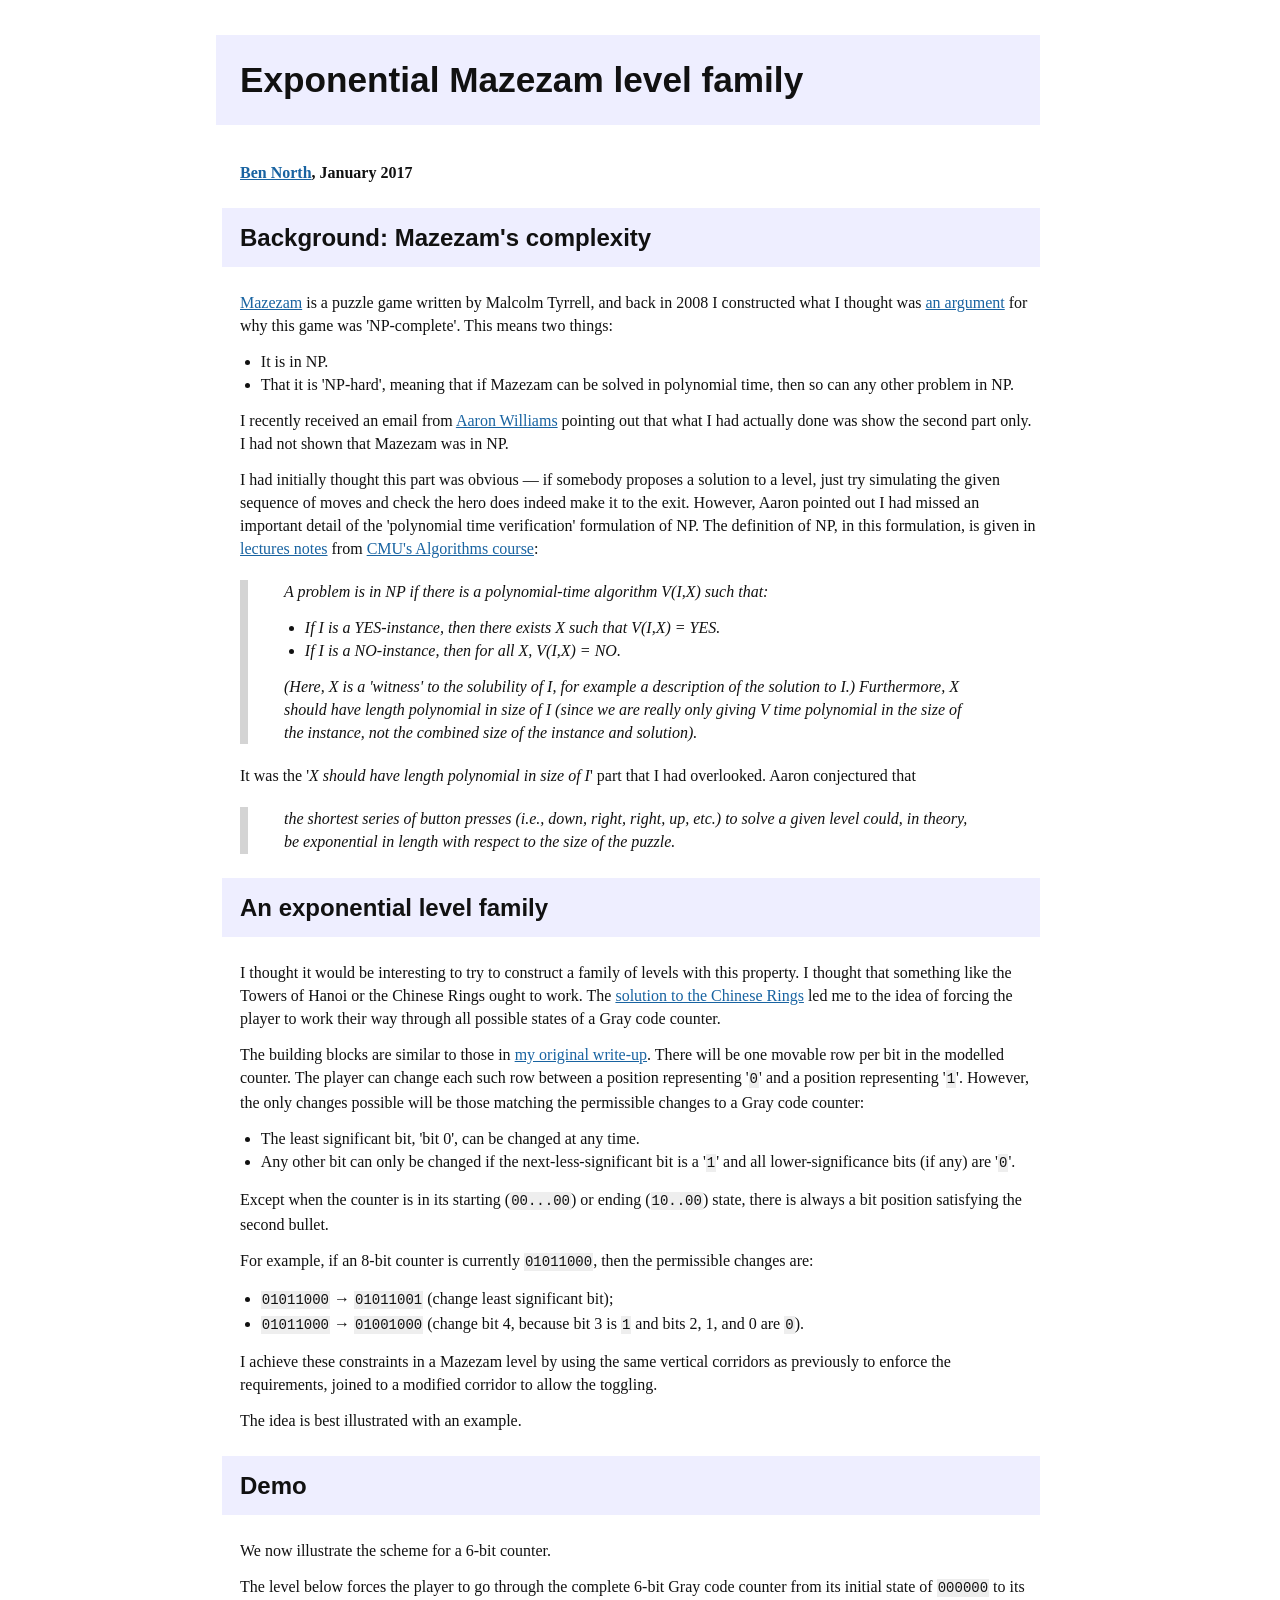
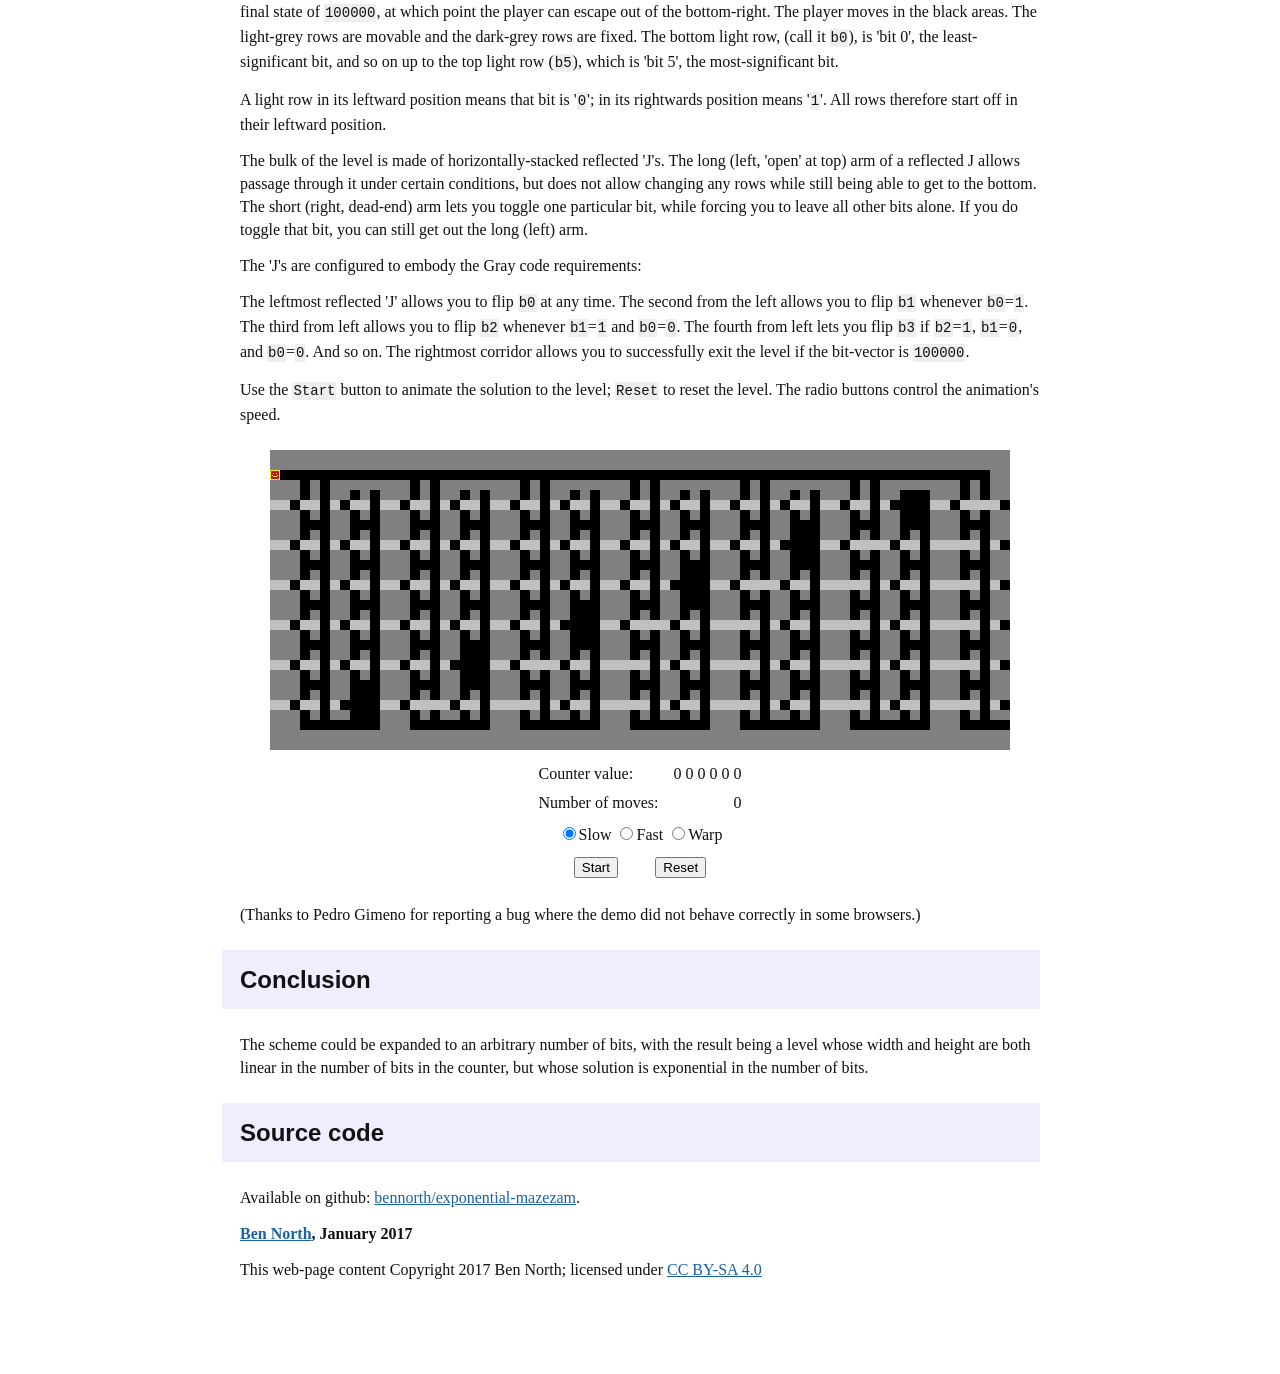
<file: index.html>
<!DOCTYPE html PUBLIC "-//W3C//DTD XHTML 1.0 Transitional//EN" "http://www.w3.org/TR/xhtml1/DTD/xhtml1-transitional.dtd">
<html xmlns="http://www.w3.org/1999/xhtml">
<head>
  <meta http-equiv="Content-Type" content="text/html; charset=utf-8" />
  <meta http-equiv="Content-Style-Type" content="text/css" />
  <meta name="generator" content="pandoc" />
  <title>Exponential Mazezam level family</title>
  <style type="text/css">code{white-space: pre;}</style>
  <link rel="stylesheet" href="hugo-octopress.css" type="text/css" />
  <script src="https://code.jquery.com/jquery-3.1.1.min.js"></script>
  <script src="game.js"></script>
  <link rel="stylesheet" href="level-demo.css" type="text/css" />
</head>
<body>
<div id="header">
<h1 class="title">Exponential Mazezam level family</h1>
</div>
<div class="home-link">
<p>
<a href="http://www.redfrontdoor.org/blog/">Ben North</a>, January 2017
</p>
</div>
<h2 id="background-mazezams-complexity">Background: Mazezam's complexity</h2>
<p><a href="https://sites.google.com/site/malcolmsprojects/mazezam-home-page">Mazezam</a> is a puzzle game written by Malcolm Tyrrell, and back in 2008 I constructed what I thought was <a href="http://redfrontdoor.org/blog/?p=174">an argument</a> for why this game was 'NP-complete'. This means two things:</p>
<ul>
<li>It is in NP.</li>
<li>That it is 'NP-hard', meaning that if Mazezam can be solved in polynomial time, then so can any other problem in NP.</li>
</ul>
<p>I recently received an email from <a href="http://simons-rock.edu/faculty/aaron-williams">Aaron Williams</a> pointing out that what I had actually done was show the second part only. I had not shown that Mazezam was in NP.</p>
<p>I had initially thought this part was obvious — if somebody proposes a solution to a level, just try simulating the given sequence of moves and check the hero does indeed make it to the exit. However, Aaron pointed out I had missed an important detail of the 'polynomial time verification' formulation of NP. The definition of NP, in this formulation, is given in <a href="http://www.cs.cmu.edu/afs/cs/academic/class/15451-s10/www/lectures/lect0331.pdf">lectures notes</a> from <a href="http://www.cs.cmu.edu/afs/cs/academic/class/15451-s10/www/">CMU's Algorithms course</a>:</p>
<blockquote>
<p>A problem is in NP if there is a polynomial-time algorithm V(I,X) such that:</p>
<ul>
<li>If I is a YES-instance, then there exists X such that V(I,X) = YES.</li>
<li>If I is a NO-instance, then for all X, V(I,X) = NO.</li>
</ul>
<p>(Here, X is a 'witness' to the solubility of I, for example a description of the solution to I.) Furthermore, X should have length polynomial in size of I (since we are really only giving V time polynomial in the size of the instance, not the combined size of the instance and solution).</p>
</blockquote>
<p>It was the '<em>X should have length polynomial in size of I</em>' part that I had overlooked. Aaron conjectured that</p>
<blockquote>
<p>the shortest series of button presses (i.e., down, right, right, up, etc.) to solve a given level could, in theory, be exponential in length with respect to the size of the puzzle.</p>
</blockquote>
<h2 id="an-exponential-level-family">An exponential level family</h2>
<p>I thought it would be interesting to try to construct a family of levels with this property. I thought that something like the Towers of Hanoi or the Chinese Rings ought to work. The <a href="http://www.springer.com/cda/content/document/cda_downloaddocument/9783034802369-c2.pdf?SGWID=0-0-45-1376234-p174195065">solution to the Chinese Rings</a> led me to the idea of forcing the player to work their way through all possible states of a Gray code counter.</p>
<p>The building blocks are similar to those in <a href="http://redfrontdoor.org/blog/?p=174">my original write-up</a>. There will be one movable row per bit in the modelled counter. The player can change each such row between a position representing '<code>0</code>' and a position representing '<code>1</code>'. However, the only changes possible will be those matching the permissible changes to a Gray code counter:</p>
<ul>
<li>The least significant bit, 'bit 0', can be changed at any time.</li>
<li>Any other bit can only be changed if the next-less-significant bit is a '<code>1</code>' and all lower-significance bits (if any) are '<code>0</code>'.</li>
</ul>
<p>Except when the counter is in its starting (<code>00...00</code>) or ending (<code>10..00</code>) state, there is always a bit position satisfying the second bullet.</p>
<p>For example, if an 8-bit counter is currently <code>01011000</code>, then the permissible changes are:</p>
<ul>
<li><code>01011000</code> → <code>01011001</code> (change least significant bit);</li>
<li><code>01011000</code> → <code>01001000</code> (change bit 4, because bit 3 is <code>1</code> and bits 2, 1, and 0 are <code>0</code>).</li>
</ul>
<p>I achieve these constraints in a Mazezam level by using the same vertical corridors as previously to enforce the requirements, joined to a modified corridor to allow the toggling.</p>
<p>The idea is best illustrated with an example.</p>
<h2 id="demo">Demo</h2>
<p>We now illustrate the scheme for a 6-bit counter.</p>
<p>The level below forces the player to go through the complete 6-bit Gray code counter from its initial state of <code>000000</code> to its final state of <code>100000</code>, at which point the player can escape out of the bottom-right. The player moves in the black areas. The light-grey rows are movable and the dark-grey rows are fixed. The bottom light row, (call it <code>b0</code>), is 'bit 0', the least-significant bit, and so on up to the top light row (<code>b5</code>), which is 'bit 5', the most-significant bit.</p>
<p>A light row in its leftward position means that bit is '<code>0</code>'; in its rightwards position means '<code>1</code>'. All rows therefore start off in their leftward position.</p>
<p>The bulk of the level is made of horizontally-stacked reflected 'J's. The long (left, 'open' at top) arm of a reflected J allows passage through it under certain conditions, but does not allow changing any rows while still being able to get to the bottom. The short (right, dead-end) arm lets you toggle one particular bit, while forcing you to leave all other bits alone. If you do toggle that bit, you can still get out the long (left) arm.</p>
<p>The 'J's are configured to embody the Gray code requirements:</p>
<p>The leftmost reflected 'J' allows you to flip <code>b0</code> at any time. The second from the left allows you to flip <code>b1</code> whenever <code>b0</code>=<code>1</code>. The third from left allows you to flip <code>b2</code> whenever <code>b1</code>=<code>1</code> and <code>b0</code>=<code>0</code>. The fourth from left lets you flip <code>b3</code> if <code>b2</code>=<code>1</code>, <code>b1</code>=<code>0</code>, and <code>b0</code>=<code>0</code>. And so on. The rightmost corridor allows you to successfully exit the level if the bit-vector is <code>100000</code>.</p>
<p>Use the <code>Start</code> button to animate the solution to the level; <code>Reset</code> to reset the level. The radio buttons control the animation's speed.</p>
<div id="game-container">
<div id="game-canvas">
<img class="game-slice" id="slice-00" src="gray-slice-00.png"> <img class="game-slice" id="slice-01" src="gray-slice-01.png"> <img class="game-slice" id="slice-02" src="gray-slice-02.png"> <img class="game-slice" id="slice-03" src="gray-slice-03.png"> <img class="game-slice" id="slice-04" src="gray-slice-04.png"> <img class="game-slice" id="slice-05" src="gray-slice-05.png"> <img class="game-slice" id="slice-06" src="gray-slice-06.png"> <img class="game-slice" id="slice-07" src="gray-slice-07.png"> <img class="game-slice" id="slice-08" src="gray-slice-08.png"> <img class="game-slice" id="slice-09" src="gray-slice-09.png"> <img class="game-slice" id="slice-10" src="gray-slice-10.png"> <img class="game-slice" id="slice-11" src="gray-slice-11.png"> <img class="game-slice" id="slice-12" src="gray-slice-12.png"> <img id="player" src="player.png">
</div>
<div id="controls">
<table>
<tr>
<td>
Counter value:
</td>
<td id="counter-value">
0 0 0 0 0 0
</td>
</tr>
<tr>
<td>
Number of moves:
</td>
<td id="n-moves">
0
</td>
</tr>
</table>
<form action>
<input type="radio" name="speed" value="slow" checked="checked">Slow <input type="radio" name="speed" value="fast">Fast <input type="radio" name="speed" value="warp">Warp
</form>
<p id="buttons">
<button id="btn-start">
Start
</button>
<button id="btn-reset">
Reset
</button>
</p>
</div>
</div>
<p>(Thanks to Pedro Gimeno for reporting a bug where the demo did not behave correctly in some browsers.)</p>
<h2 id="conclusion">Conclusion</h2>
<p>The scheme could be expanded to an arbitrary number of bits, with the result being a level whose width and height are both linear in the number of bits in the counter, but whose solution is exponential in the number of bits.</p>
<h2 id="source-code">Source code</h2>
<p>Available on github: <a href="https://github.com/bennorth/exponential-mazezam">bennorth/exponential-mazezam</a>.</p>
<div class="home-link">
<p>
<a href="http://www.redfrontdoor.org/blog/">Ben North</a>, January 2017
</p>
</div>
<p class="copyright-footer">
This web-page content Copyright 2017 Ben North; licensed under <a href="http://creativecommons.org/licenses/by-sa/4.0/">CC BY-SA 4.0</a>
</p>
</div>
</body>
</html>
</file>
<file: hugo-octopress.css>
/*
The original of this file is part of

https://github.com/parsiya/hugo-octopress/

Modifications are Copyright 2016 Ben North.

The MIT License (MIT)

Copyright (c) 2016 Parsia Hakimian, 2016 Ben North

Permission is hereby granted, free of charge, to any person obtaining a
copy of this software and associated documentation files (the
"Software"), to deal in the Software without restriction, including
without limitation the rights to use, copy, modify, merge, publish,
distribute, sublicense, and/or sell copies of the Software, and to
permit persons to whom the Software is furnished to do so, subject to
the following conditions:

The above copyright notice and this permission notice shall be included
in all copies or substantial portions of the Software.

THE SOFTWARE IS PROVIDED "AS IS", WITHOUT WARRANTY OF ANY KIND, EXPRESS
OR IMPLIED, INCLUDING BUT NOT LIMITED TO THE WARRANTIES OF
MERCHANTABILITY, FITNESS FOR A PARTICULAR PURPOSE AND
NONINFRINGEMENT. IN NO EVENT SHALL THE AUTHORS OR COPYRIGHT HOLDERS BE
LIABLE FOR ANY CLAIM, DAMAGES OR OTHER LIABILITY, WHETHER IN AN ACTION
OF CONTRACT, TORT OR OTHERWISE, ARISING FROM, OUT OF OR IN CONNECTION
WITH THE SOFTWARE OR THE USE OR OTHER DEALINGS IN THE SOFTWARE.
*/

html,
body,
div,
span,
applet,
object,
iframe,
h1,
h2,
h3,
h4,
h5,
h6,
p,
blockquote,
pre,
a,
abbr,
acronym,
address,
big,
cite,
code,
del,
dfn,
em,
img,
ins,
kbd,
q,
s,
samp,
small,
strike,
strong,
sub,
sup,
tt,
var,
b,
u,
i,
center,
dl,
dt,
dd,
ol,
ul,
li,
fieldset,
form,
label,
legend,
table,
caption,
tbody,
tfoot,
thead,
tr,
th,
td,
article,
aside,
canvas,
details,
embed,
figure,
figcaption,
footer,
header,
hgroup,
menu,
nav,
output,
ruby,
section,
summary,
time,
mark,
audio,
video {
    margin: 0;
    padding: 0;
    border: 0;
    font: inherit;
    font-size: 100%;
    vertical-align: baseline;
    font-family: "PT Serif",Georgia,Times,"Times New Roman",serif;

}
ol,
ul {
    list-style: none
}
table {
    border-collapse: collapse;
    border-spacing: 0;
}
caption, th, td {
    text-align: left;
    font-weight: normal;
    vertical-align: middle;
}
q, blockquote {
    quotes: none
}
q:before, q:after, blockquote:before, blockquote:after {
    content: "";
    content: none
}
a img {
    border: none
}
article, aside, details, figcaption, figure, footer, header, hgroup, menu,
nav, section, summary {
    display: block
}
a {
    color: #1863a1
}
a:visited {
    color: #751590
}
a:focus {
    color: #0181eb
}
a:hover {
    color: #0181eb
}
a:active {
    color: #01579f
}
html {
    background: #ffffff top left
}
h1, h1 span, h2, h2 span, h3, h3 span, h4, h4 span, h5, h5 span, h6, h6 span {
    font-family: "PT Sans", "Helvetica Neue", Arial, sans-serif
/*    font-family: "PT Serif", "Georgia", "Helvetica Neue", Arial, sans-serif */
}
h1 span, h2 span, h3 span, h4 span, h5 span, h6 span {
    margin-right: 0.5em;
}
.mono, pre, code, tt, p code, li code {
    font-family: Menlo, Monaco, "Andale Mono", "lucida console", "Courier New", monospace;
}
i { font-style: italic; }
b { font-weight: bold; }
body {
    line-height: 1.444em;
    color: #111;
}
h1, h2, h3, h4, h5, h6 {
    text-rendering: optimizelegibility;
    margin-bottom: 1em;
    font-weight: bold;
    margin-top: 1em;
}
h1 {
    background: #eef;
    padding: 24px;
    margin-left: -24px;
    font-size: 2.2em;
    line-height: 1.2em
}
h2,
section h1 {
    background: #eef;
    padding: 18px;
    margin-left: -18px;
    font-size: 1.5em
}
h3,
section h2,
section section h1 {
    font-size: 1.3em
}
h4,
section h3,
section section h2,
section section section h1 {
    font-size: 1em
}
h5,
section h4,
section section h3 {
    font-size: .9em
}
h6,
section h5,
section section h4,
section section section h3 {
    font-size: .8em
}
p,
article blockquote,
ul,
ol {
    margin-bottom: 0.8em; /* changed this from 1.5em to 0.8 */
}
ul {
    list-style-type: disc
}
ul ul {
    list-style-type: circle;
    margin-bottom: 0px
}
ul ul ul {
    list-style-type: square;
    margin-bottom: 0px
}
ol {
    list-style-type: decimal
}
ol ol {
    list-style-type: lower-alpha;
    margin-bottom: 0px
}
ol ol ol {
    list-style-type: lower-roman;
    margin-bottom: 0px
}
ul,
ul ul,
ul ol,
ol,
ol ul,
ol ol {
    margin-left: 1.3em
}
ul ul,
ul ol,
ol ul,
ol ol {
    margin-bottom: 0em
}
strong { font-weight: bold }
em { font-style: italic }
sup, sub {
    font-size: 0.85em;
    position: relative;
    display: inline-block;
    padding: 0;
    padding-right: 0.1em;
    line-height: .8em
}
sup { top: -.5em }
sub { bottom: -.5em }
q { font-style: italic }
em, dfn { font-style: italic }
strong, dfn { font-weight: bold }
del, s { text-decoration: line-through }
abbr, acronym { border-bottom: 1px dotted; cursor: help }
hr { margin-bottom: 0.2em }
small { font-size: .8em }
big { font-size: 1.2em }
blockquote {
    font-style: italic;
    position: relative;
    padding-left: 1.5em;
    border-left: 4px solid rgba(170, 170, 170, 0.5);
    margin: 1.25em 0px;
    margin-right: 2.5em;
}
blockquote cite {
    font-style: italic
}
blockquote cite a {
    color: #aaa !important;
    word-wrap: break-word
}
@media only screen and (min-width: 992px) {
    blockquote {
        padding-left: 2.25em;
        border-left-width: 8px;
        margin-right: 4.0em;
    }
}
.force-wrap, article a, aside.sidebar a {
    white-space: -moz-pre-wrap;
    white-space: -pre-wrap;
    white-space: -o-pre-wrap;
    white-space: pre-wrap;
    word-wrap: break-word
}
#postamble, #content, .sidebar { *zoom: 1 }
body {
    -webkit-text-size-adjust: none;
    max-width: 800px;
    position: relative;
    margin: 0 auto;
}
body #content, body #postamble { margin: 0px auto 2.5em; }
body {
    padding-left: 18px;
    padding-right: 18px
}
@media only screen and (min-width: 480px) {
    body #content, body #postamble {
        padding-left: 25px;
        padding-right: 25px
    }
}
@media only screen and (min-width: 768px) {
    body #content, body #postamble {
        padding-left: 35px;
        padding-right: 35px
    }
}
#content {
    overflow: hidden
    width: 100%
}
div.figure svg, div.figure img { display: block; margin: 1.5em auto }

#postamble p {
    background: #eee;
    padding: 0em 2.5em;
}

#postamble p:first-child {
    padding-top: 1.5em;
}

#postamble p:last-child {
    padding-bottom: 1.5em;
    margin-bottom: 3em;
}

#content table#jslicense-labels1 {
    margin: 0px auto 1.5em;
    border: 4px solid #eee;
    background: #eee;
}

#content table#jslicense-labels1 tr,
#content table#jslicense-labels1 th,
#content table#jslicense-labels1 td { border: none; }
#content table#jslicense-labels1 td { text-align: center; }

.home-link { font-weight: bold; }
.js-licence { font-style: italic; color: #333; font-size: 0.875em; }
.js-licence p { margin-top: 0px; margin-bottom: 0px; }

#postamble p { margin: 0px 0px; }

@media only screen and (min-width: 768px) {
    body {
        -webkit-text-size-adjust: auto
    }
}
pre {
    background: #eee;
    padding: 0.5em 2.0em;
    line-height: 1.111em;
    margin: 1em 2em;
}
@media only screen and (min-width: 768px) {
    pre {
        font-size: 0.875em;
    }
}
p code,
li code {
    background: #eee;
    border: 1px solid #eee;
    font-size: .875em;
}
p pre code,
li pre code {
    font-size: 1em !important;
    background: none;
    border: none
}
table, th, td
{
    border-left: 1px solid black; /* remove the right border for when overflow happens */
    padding: 3px;
}
th {
    font-weight: bold;
    text-align: center;
}
</file>
<file: level-demo.css>
#game-canvas {
    display: block;
    margin-left: auto; margin-right: auto;
    width: 740px; height: 300px;
    background-color: black;
    position: relative
}

.game-slice { display: block; margin: 0px; padding: 0px; }
#player { position: absolute; top: 0px; left: 0px; }

#game-container { margin: auto; margin-top: 1.5em; margin-bottom: 1.5em; }
#controls { display: block; text-align: center; margin-top: 9px;}
#controls table { margin: auto; margin-bottom: 6px; }
#controls table, #controls table td { border: none; }
#controls table tr td:nth-child(1) { text-align: left; }
#controls table tr td:nth-child(2) { text-align: right; padding-left: .75em; }
#controls #buttons { margin-top: 9px; }
#controls button { margin-left: 1.25em;  margin-right: 1.25em; }

.copyright-footer { padding-bottom: 5em; }
</file>
